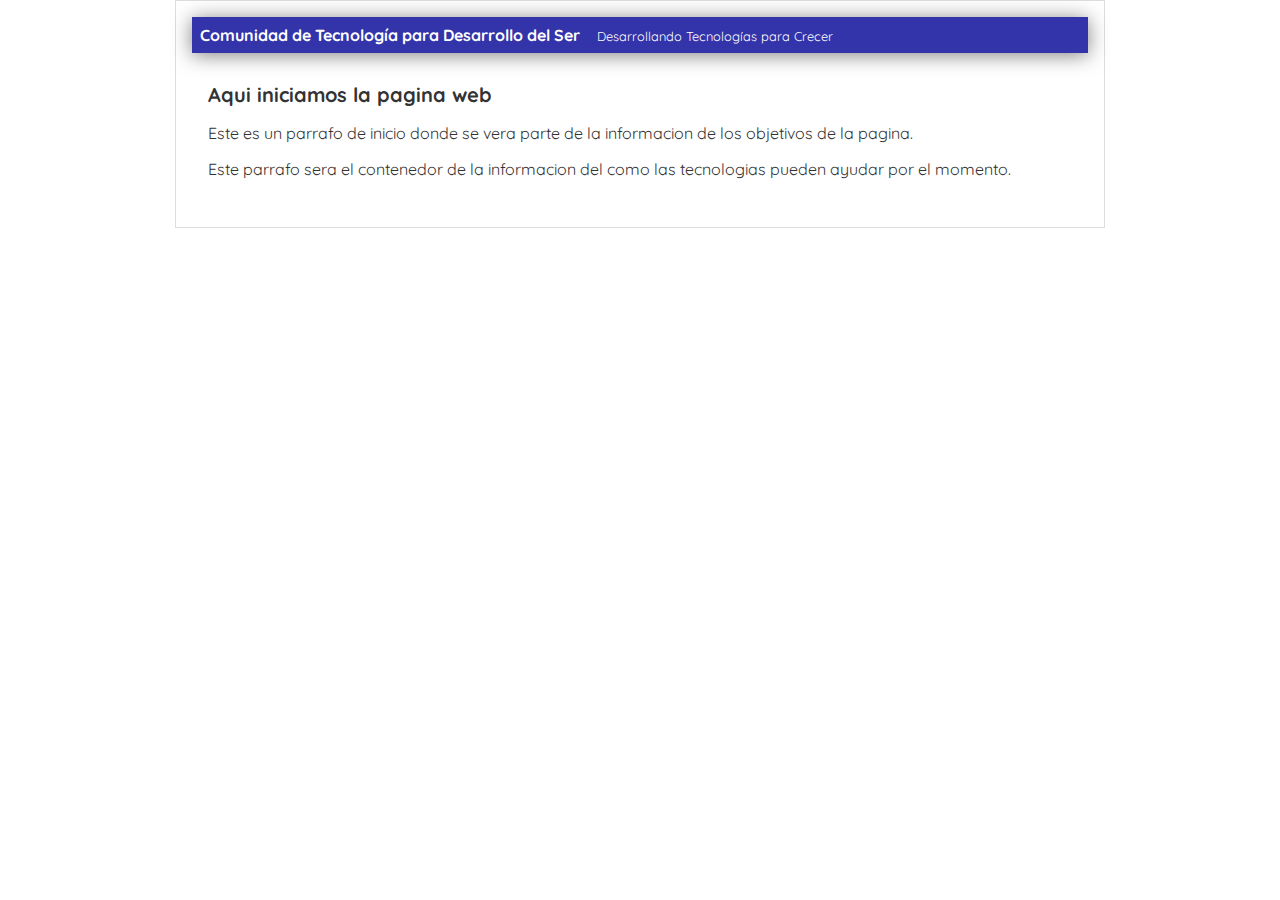
<file: index.html>
<!DOCTYPE html>
<html lang="es">
<head>
    <meta charset="UTF-8">
    <meta http-equiv="X-UA-Compatible" content="IE=edge">
    <meta name="viewport" content="width=device-width, initial-scale=1.0">
    <link rel="preconnect" href="https://fonts.googleapis.com">
    <link rel="preconnect" href="https://fonts.gstatic.com" crossorigin>
    <link href="https://fonts.googleapis.com/css2?family=Quicksand:wght@300;500;700&display=swap" rel="stylesheet"> 
    <title>Tecnolog&iacute;a para la Educación del Ser</title>
    <link rel="stylesheet" href="css/estilos.css" />
</head>
<body>
    <div id="container">
        <div id="cabecera">
            Comunidad de Tecnolog&iacute;a para Desarrollo del Ser
            <span id="tagline">
            Desarrollando Tecnolog&iacute;as para Crecer
            </span>
        </div>
        <div id="post">
            <h1>Aqui iniciamos la pagina web</h1>
            <p>Este es un parrafo de inicio donde se vera parte de la informacion de los objetivos de la pagina.</p>
            <p>Este parrafo sera el contenedor de la informacion del como las tecnologias pueden ayudar por el momento.</p>
        </div>
    </div>
</body>
</html>
</file>
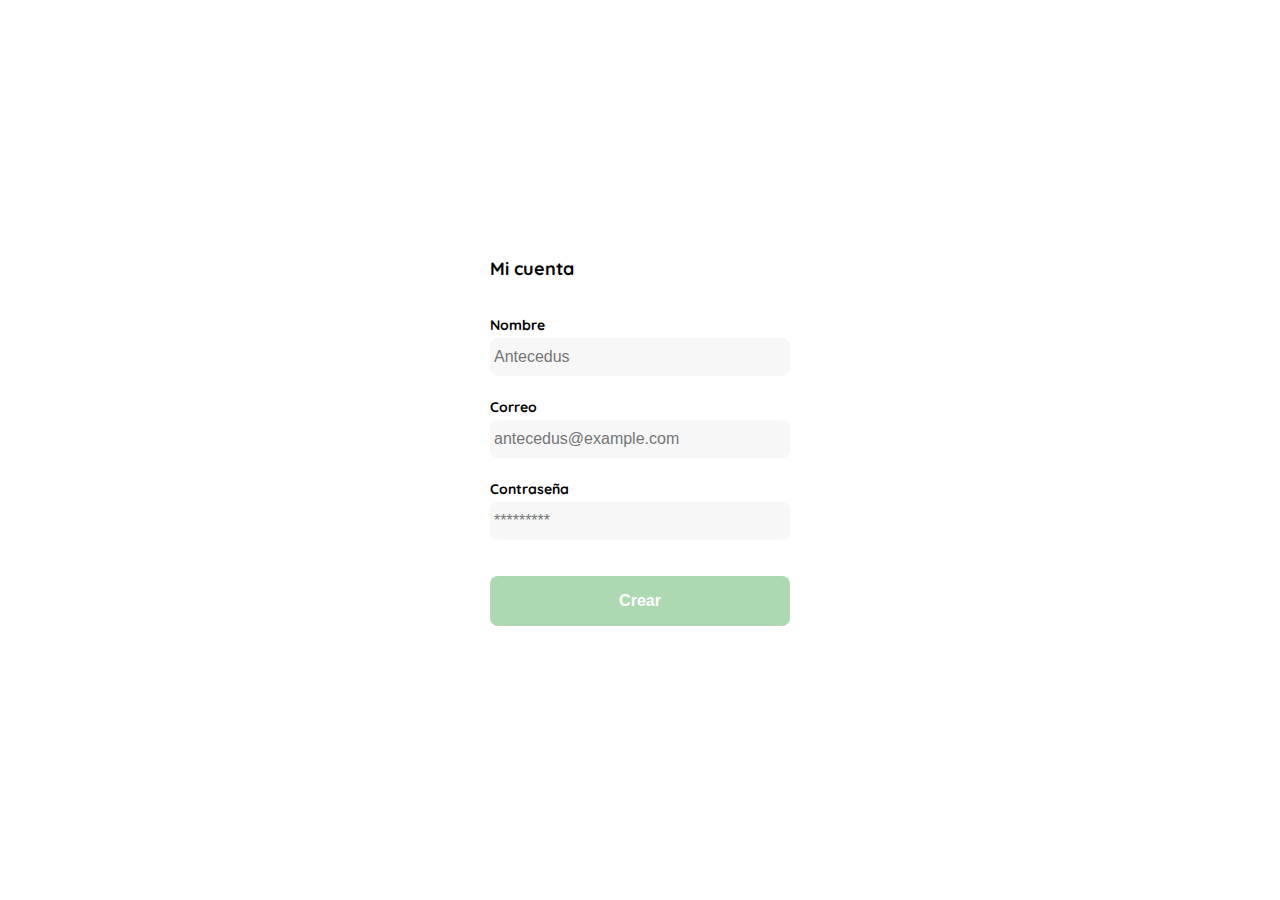
<file: cuenta.html>
<!DOCTYPE html>
<html lang="es">
<head>
    <meta charset="UTF-8">
    <meta http-equiv="X-UA-Compatible" content="IE=edge">
    <meta name="viewport" content="width=device-width, initial-scale=1.0">
    <link rel="preconnect" href="https://fonts.googleapis.com">
    <link rel="preconnect" href="https://fonts.gstatic.com" crossorigin>
    <link href="https://fonts.googleapis.com/css2?family=Quicksand:wght@300;500;700&display=swap" rel="stylesheet">
    <title>Document</title>
    <link rel="stylesheet" href="css/stl-cuenta.css" />
</head>
<body>
    <div class="login">
        <div class="form-container">
            <h1 class="title">Mi cuenta</h1>

            <form action="/" class="form">
                <div>
                    <label for="name" class="label">Nombre</label>
                    <input type="text" id="name" placeholder="Antecedus" class="input input-name">

                    <label for="email" class="label">Correo</label>
                    <input type="email" id="email" placeholder="antecedus@example.com" class="input input-email">

                    <label for="password" class="label">Contraseña</label>
                    <input type="password" id="password" placeholder="*********" class="input input-password">
                </div>
                
                <input type="submit" value="Crear" class="primary-button login-button">
            </form>
        </div>
    </div>
</body>
</html>
</file>
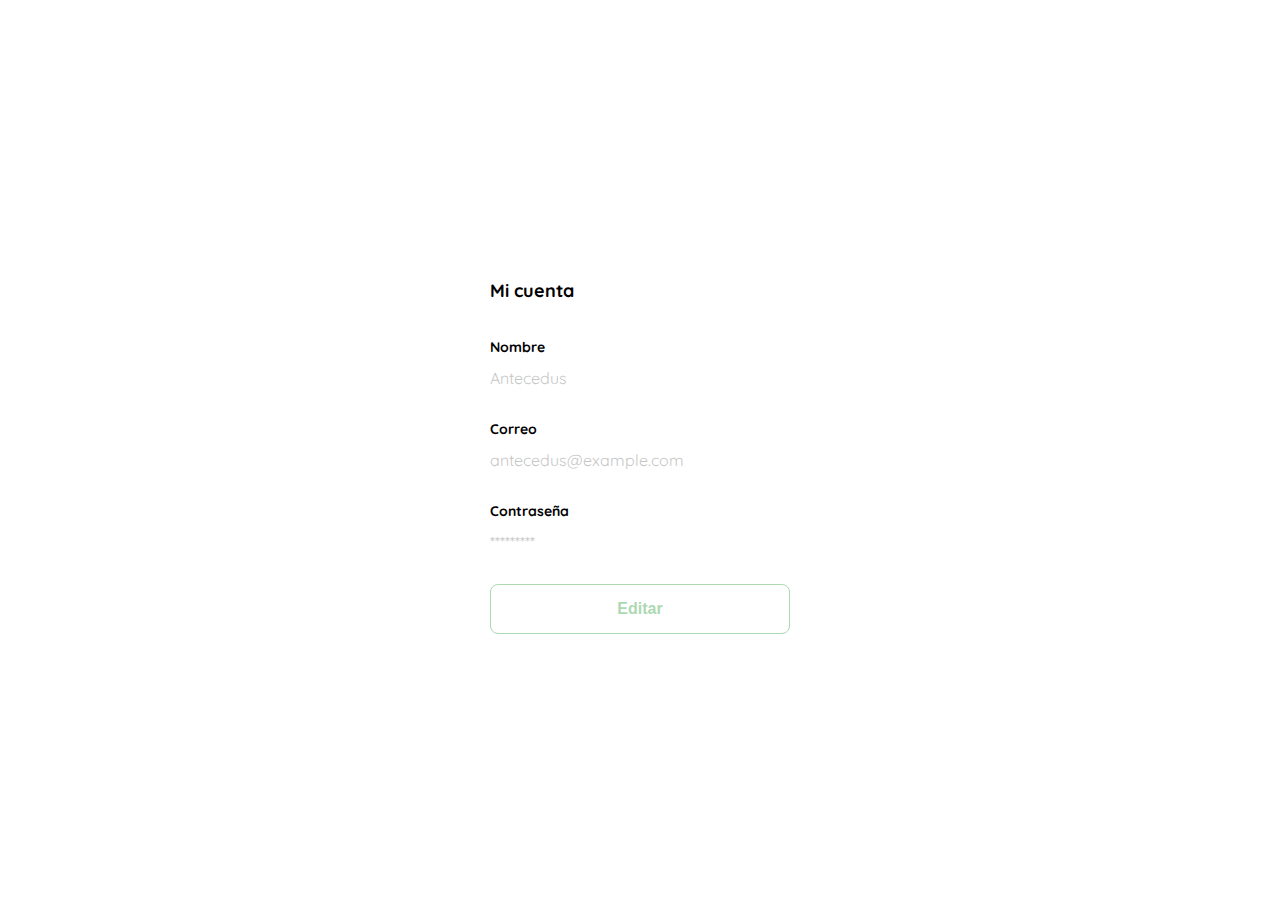
<file: editar.html>
<!DOCTYPE html>
<html lang="es">
<head>
    <meta charset="UTF-8">
    <meta http-equiv="X-UA-Compatible" content="IE=edge">
    <meta name="viewport" content="width=device-width, initial-scale=1.0">
    <link rel="preconnect" href="https://fonts.googleapis.com">
    <link rel="preconnect" href="https://fonts.gstatic.com" crossorigin>
    <link href="https://fonts.googleapis.com/css2?family=Quicksand:wght@300;500;700&display=swap" rel="stylesheet">
    <title>Document</title>
    <link rel="stylesheet" href="css/stl-cuenta.css" />
</head>
<body>
    <div class="login">
        <div class="form-container">
            <h1 class="title">Mi cuenta</h1>

            <form action="/" class="form">
                <div>
                    <label for="name" class="label">Nombre</label>
                    <p class="value">Antecedus</p>

                    <label for="email" class="label">Correo</label>
                    <p class="value">antecedus@example.com</p>

                    <label for="password" class="label">Contraseña</label>
                    <p class="value">*********</p>
                </div>
                
                <input type="submit" value="Editar" class="secondary-button edit-button">
            </form>
        </div>
    </div>
</body>
</html>
</file>
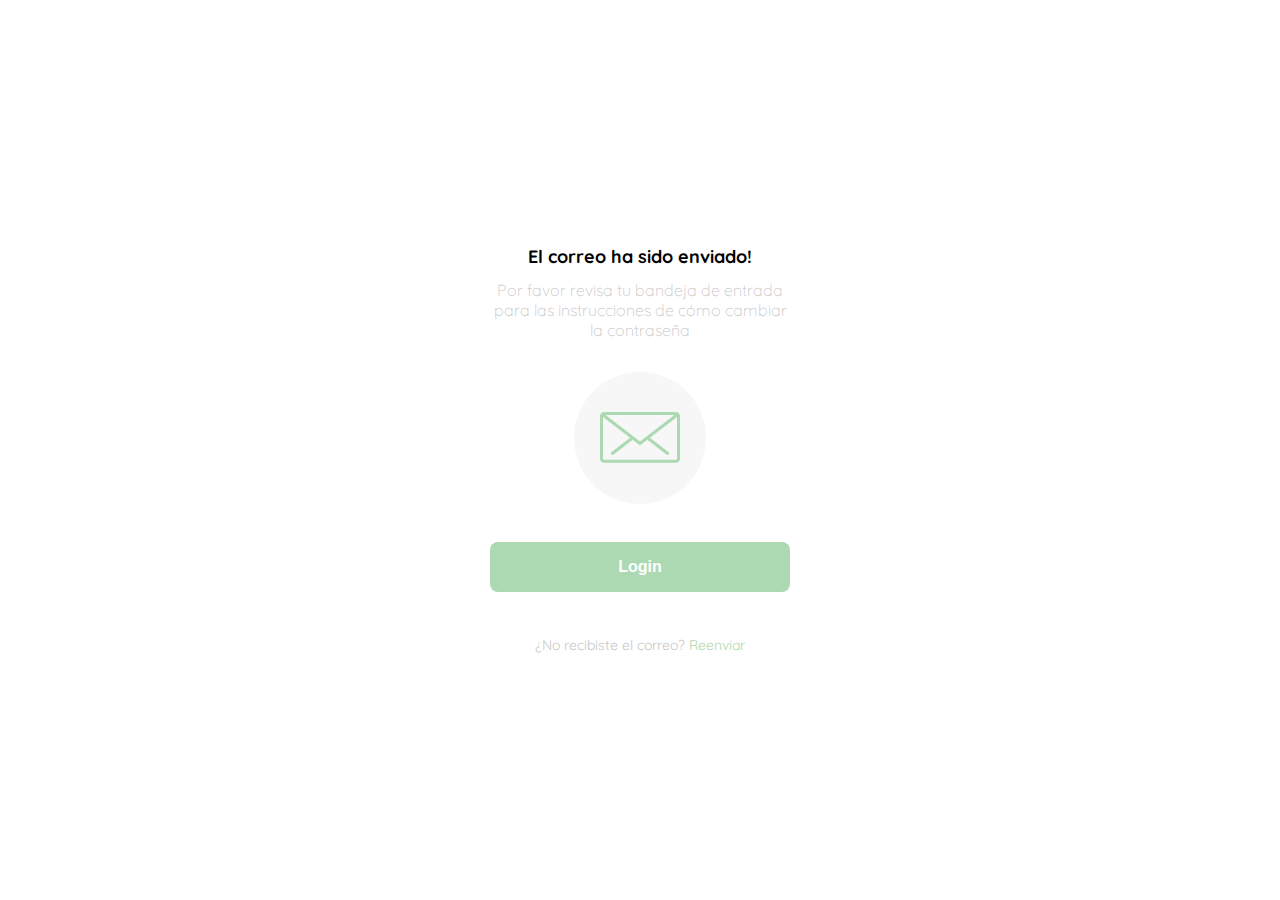
<file: email.html>
<!DOCTYPE html>
<html lang="es">
<head>
    <meta charset="UTF-8">
    <meta http-equiv="X-UA-Compatible" content="IE=edge">
    <meta name="viewport" content="width=device-width, initial-scale=1.0">
    <link rel="preconnect" href="https://fonts.googleapis.com">
    <link rel="preconnect" href="https://fonts.gstatic.com" crossorigin>
    <link href="https://fonts.googleapis.com/css2?family=Quicksand:wght@300;500;700&display=swap" rel="stylesheet">
    <title>Document</title>
    <link rel="stylesheet" href="css/stl-email.css" />
</head>
<body>
    <div class="login">
        <div class="form-container">
            <img src="./logos/logo.jpg" alt="logo" class="logo">

            <h1 class="title">El correo ha sido enviado!</h1>
            <p class="subtitle">Por favor revisa tu bandeja de entrada para las instrucciones de c&oacute;mo cambiar la contraseña</p>

            <div class="email-image">
                <img src="./icons/email.svg" alt="email">
            </div>

            <button class="primary-button login-button">Login</button>

            <p class="resend">
                <span>¿No recibiste el correo?</span>
                <a href="/">Reenviar</a>
            </p>
        </div>
    </div>
</body>
</html>
</file>
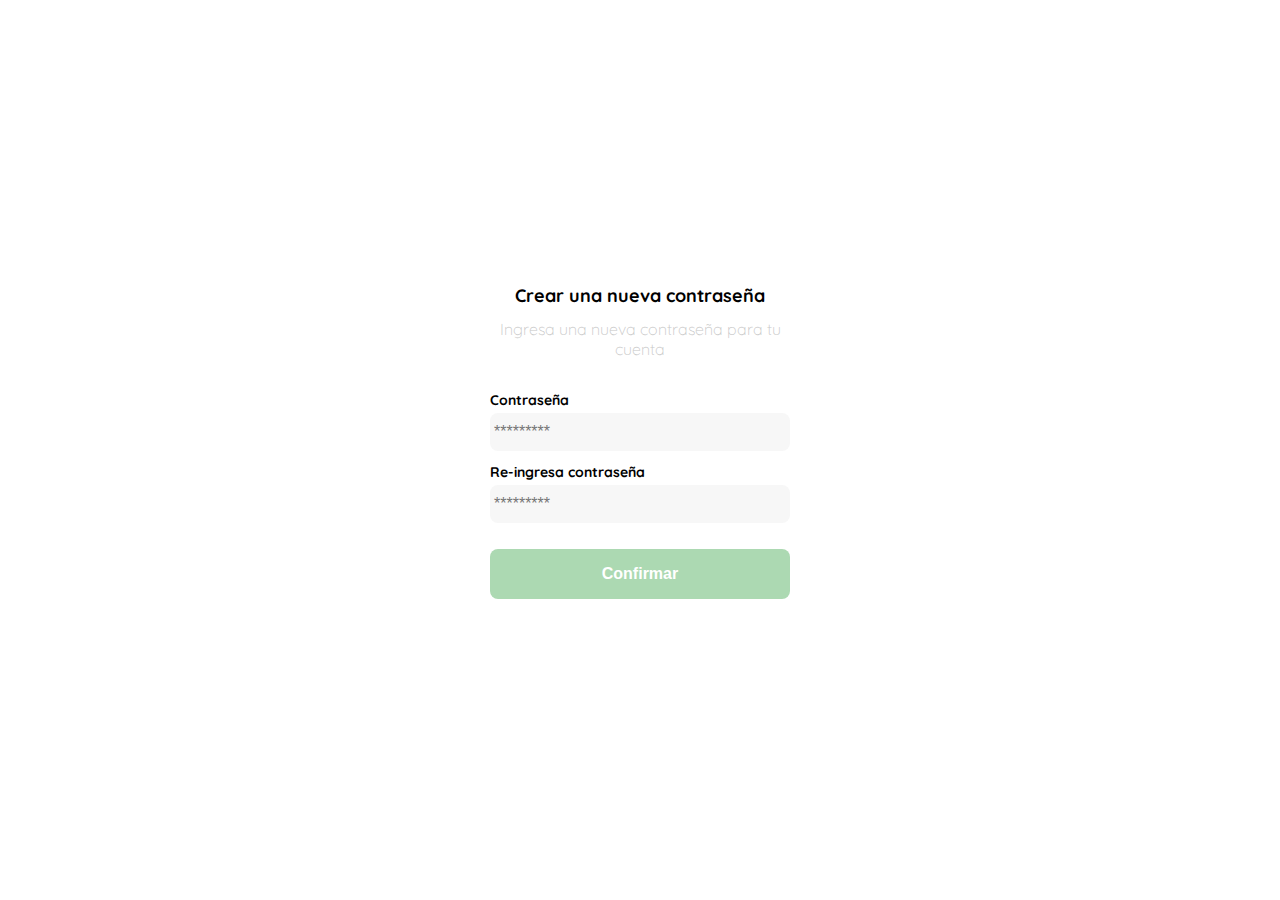
<file: login.html>
<!DOCTYPE html>
<html lang="es">
<head>
    <meta charset="UTF-8">
    <meta http-equiv="X-UA-Compatible" content="IE=edge">
    <meta name="viewport" content="width=device-width, initial-scale=1.0">
    <link rel="preconnect" href="https://fonts.googleapis.com">
    <link rel="preconnect" href="https://fonts.gstatic.com" crossorigin>
    <link href="https://fonts.googleapis.com/css2?family=Quicksand:wght@300;500;700&display=swap" rel="stylesheet">
    <title>Document</title>
    <link rel="stylesheet" href="css/estilos-login.css" />
</head>
<body>
    <div class="login">
        <div class="form-container">
            <img src="./logos/logo.jpg" alt="logo" class="logo">

            <h1 class="title">Crear una nueva contraseña</h1>
            <p class="subtitle">Ingresa una nueva contraseña para tu cuenta</p>

            <form action="/" class="form">
                <label for="password" class="label">Contraseña</label>
                <input type="password" id="password" placeholder="*********" class="input input-password">

                <label for="new-password" class="label">Re-ingresa contraseña</label>
                <input type="password" id="new-password" placeholder="*********" class="input input-password">

                <input type="submit" value="Confirmar" class="primary-button login-button">
            </form>
        </div>
    </div>
</body>
</html>
</file>
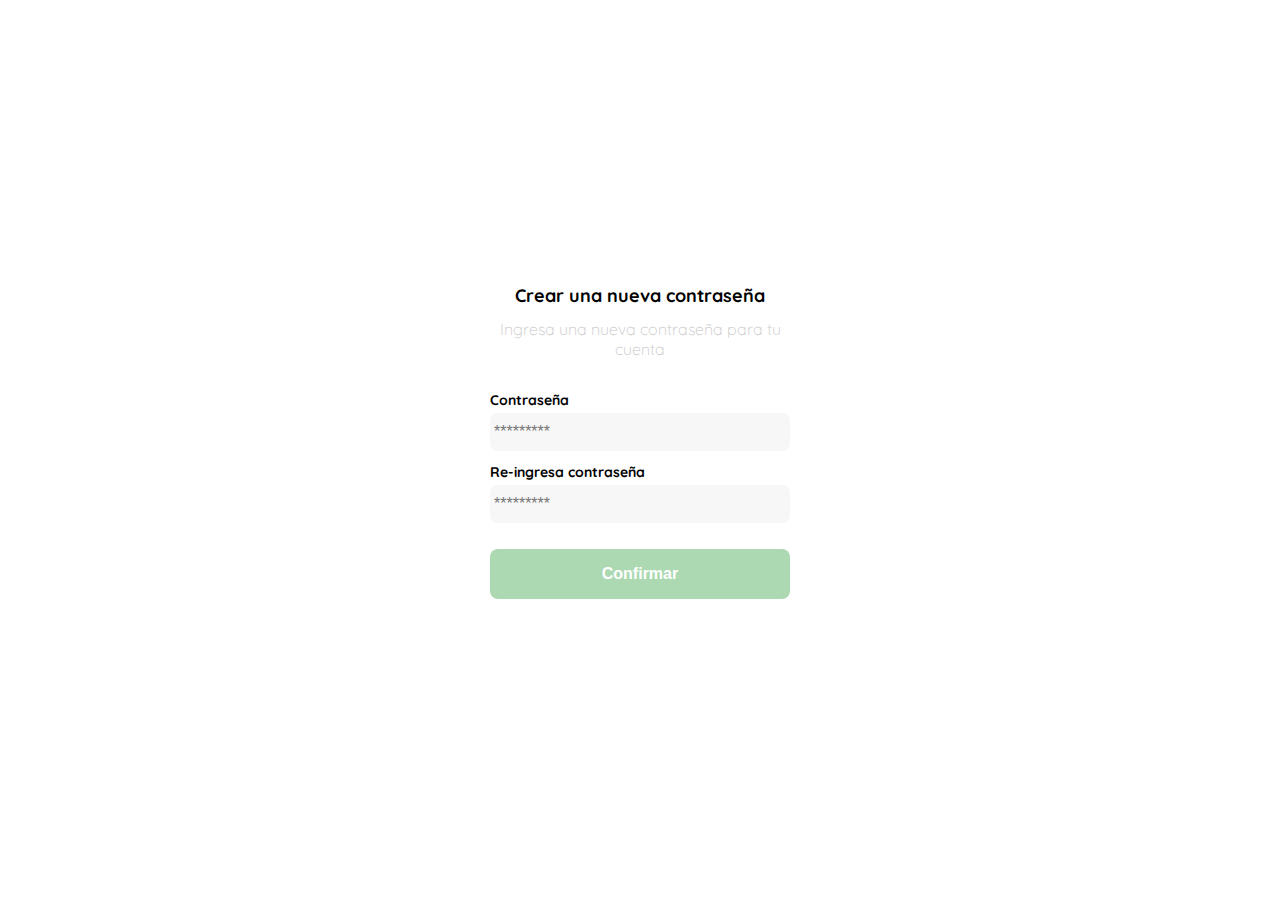
<file: new-pass.html>
<!DOCTYPE html>
<html lang="es">
<head>
    <meta charset="UTF-8">
    <meta http-equiv="X-UA-Compatible" content="IE=edge">
    <meta name="viewport" content="width=device-width, initial-scale=1.0">
    <link rel="preconnect" href="https://fonts.googleapis.com">
    <link rel="preconnect" href="https://fonts.gstatic.com" crossorigin>
    <link href="https://fonts.googleapis.com/css2?family=Quicksand:wght@300;500;700&display=swap" rel="stylesheet">
    <title>Document</title>
    <link rel="stylesheet" href="css/stl-newpass.css" />
</head>
<body>
    <div class="login">
        <div class="form-container">
            <img src="./logos/logo.jpg" alt="logo" class="logo">

            <h1 class="title">Crear una nueva contraseña</h1>
            <p class="subtitle">Ingresa una nueva contraseña para tu cuenta</p>

            <form action="/" class="form">
                <label for="password" class="label">Contraseña</label>
                <input type="password" id="password" placeholder="*********" class="input input-password">

                <label for="new-password" class="label">Re-ingresa contraseña</label>
                <input type="password" id="new-password" placeholder="*********" class="input input-password">

                <input type="submit" value="Confirmar" class="primary-button login-button">
            </form>
        </div>
    </div>
</body>
</html>
</file>
<file: css/estilos.css>
:root
{
    --white: #FFFFFF;
    --black: #000000;
    --very-light-pink: #c7c7c7;
    --text-input-field: #f7f7f7;
    --hospital-green: #acd9b2;
}

body
{
    font-family: 'Quicksand', sans-serif;
    color: #333;
    text-align: center;
    font-size: 16px;
    margin: 0;
    padding: 0;
}

#cabecera
{
    background: #33a;
    box-shadow: 0px 2px 20px 0px rgba(0, 0, 0, 0.5);
    color: white;
    font-weight: bold;
    margin: 0;
    padding: 0.5em;
}

#cabecera #tagline
{
    padding: 0 0 0 1em;
    font-weight: normal;
    font-size: 0.8em;
}

#container
{
    width: 70%;
    padding: 1em;
    text-align: left;
    border: 1px solid #ddd;
    margin: 0 auto;
}

#container h1
{
    font-size: 20px;
}

#post
{
    padding: 1em;
}
</file>
<file: css/stl-cuenta.css>
:root
{
    --white: #FFFFFF;
    --black: #000000;
    --very-light-pink: #c7c7c7;
    --text-input-field: #f7f7f7;
    --hospital-green: #acd9b2;
    --sm: 14px;
    --md: 16px;
    --lg: 18px;
}

body
{
    margin: 0;
    font-family: 'Quicksand', sans-serif;
}

.login
{
    width: 100%;
    height: 100vh;
    display: grid;
    place-items: center;
}

.form-container
{
    display: grid;
    grid-template-rows: auto 1fr auto;
    width: 300px;
}

.logo
{
    width: 250px;
    margin-bottom: 48px;
    justify-self: center;
    display: none;
}

.title
{
    font-size: var(--lg);
    margin-bottom: 12px;
    text-align: start;
    margin-bottom: 36px;
}

.label
{
    font-size: var(--sm);
    font-weight: bold;
    margin-bottom: 4px;
}

.input
{
    background-color: var(--text-input-field);
    border: none;
    border-radius: 8px;
    height: 30px;
    font-size: var(--md);
    padding: 4px;
    margin-bottom: 12px;
}

.input-name,
.input-email,
.input-password
{
    margin-bottom: 22px;
}

.value
{
    color: var(--very-light-pink);
    font-size: var(--md);
    margin: 8px 0 32px 0;
}

.form
{
    display: flex;
    flex-direction: column;
}

.form div
{
    display: flex;
    flex-direction: column;
}

.primary-button
{
    background-color: var(--hospital-green);
    border-radius: 8px;
    border: none;
    color: var(--white);
    width: 100%;
    cursor: pointer;
    font-size: var(--md);
    font-weight: bold;
    height: 50px;
}

.secondary-button
{
    background-color: var(--white);
    border-radius: 8px;
    border: 1px solid var(--hospital-green);
    color: var(--hospital-green);
    width: 100%;
    cursor: pointer;
    font-size: var(--md);
    font-weight: bold;
    height: 50px;
}

.login-button
{
    margin-top: 14px;
    margin-bottom: 30px;
}

@media (max-width: 640px)
{
    .form-container
    {
        height: 100%;
    }
    
    .form
    {
        height: 100%;
        justify-content: space-between;
    }
}
</file>
<file: css/stl-email.css>
:root
{
    --white: #FFFFFF;
    --black: #000000;
    --very-light-pink: #c7c7c7;
    --text-input-field: #f7f7f7;
    --hospital-green: #acd9b2;
    --sm: 14px;
    --md: 16px;
    --lg: 18px;
}

body
{
    margin: 0;
    font-family: 'Quicksand', sans-serif;
}

.login
{
    width: 100%;
    height: 100vh;
    display: grid;
    place-items: center;
}

.form-container
{
    display: grid;
    grid-template-rows: auto 1fr auto;
    width: 300px;
    justify-items: center;
}

.logo
{
    width: 250px;
    margin-bottom: 48px;
    justify-self: center;
    display: none;
}

.title
{
    font-size: var(--lg);
    margin-bottom: 12px;
    text-align: center;
}

.subtitle
{
    color: var(--very-light-pink);
    font-size: var(--md);
    font-weight: 300;
    margin-top: 0;
    margin-bottom: 32px;
    text-align: center;
}

.email-image
{
    width: 132px;
    height: 132px;
    border-radius: 50%;
    background-color: var(--text-input-field);
    display: flex;
    justify-content: center;
    align-items: center;
    margin-bottom: 24px;
}

.email-image img
{
    width: 80px;
}

.resend
{
    font-size: var(--sm);
}

.resend span
{
    color: var(--very-light-pink);
}

.resend a
{
    color: var(--hospital-green);
    text-decoration: none;
}

.primary-button
{
    background-color: var(--hospital-green);
    border-radius: 8px;
    border: none;
    color: var(--white);
    width: 100%;
    cursor: pointer;
    font-size: var(--md);
    font-weight: bold;
    height: 50px;
}

.login-button
{
    margin-top: 14px;
    margin-bottom: 30px;
}

@media (max-width: 640px)
{
    .logo
    {
        display: block;
    }
}
</file>
<file: css/estilos-login.css>
:root
{
    --white: #FFFFFF;
    --black: #000000;
    --very-light-pink: #c7c7c7;
    --text-input-field: #f7f7f7;
    --hospital-green: #acd9b2;
    --sm: 14px;
    --md: 16px;
    --lg: 18px;
}

body
{
    margin: 0;
    font-family: 'Quicksand', sans-serif;
}

.login
{
    width: 100%;
    height: 100vh;
    display: grid;
    place-items: center;
}

.form-container
{
    display: grid;
    grid-template-rows: auto 1fr auto;
    width: 300px;
}

.logo
{
    width: 250px;
    margin-bottom: 48px;
    justify-self: center;
    display: none;
}

.title
{
    font-size: var(--lg);
    margin-bottom: 12px;
    text-align: center;
}

.subtitle
{
    color: var(--very-light-pink);
    font-size: var(--md);
    font-weight: 300;
    margin-top: 0;
    margin-bottom: 32px;
    text-align: center;
}

.label
{
    font-size: var(--sm);
    font-weight: bold;
    margin-bottom: 4px;
}

.input
{
    background-color: var(--text-input-field);
    border: none;
    border-radius: 8px;
    height: 30px;
    font-size: var(--md);
    padding: 4px;
    margin-bottom: 12px;
}

.form
{
    display: flex;
    flex-direction: column;
}

.primary-button
{
    background-color: var(--hospital-green);
    border-radius: 8px;
    border: none;
    color: var(--white);
    width: 100%;
    cursor: pointer;
    font-size: var(--md);
    font-weight: bold;
    height: 50px;
}

.login-button
{
    margin-top: 14px;
    margin-bottom: 30px;
}

@media (max-width: 640px)
{
    .logo
    {
        display: block;
    }
}
</file>
<file: css/stl-newpass.css>
:root
{
    --white: #FFFFFF;
    --black: #000000;
    --very-light-pink: #c7c7c7;
    --text-input-field: #f7f7f7;
    --hospital-green: #acd9b2;
    --sm: 14px;
    --md: 16px;
    --lg: 18px;
}

body
{
    margin: 0;
    font-family: 'Quicksand', sans-serif;
}

.login
{
    width: 100%;
    height: 100vh;
    display: grid;
    place-items: center;
}

.form-container
{
    display: grid;
    grid-template-rows: auto 1fr auto;
    width: 300px;
}

.logo
{
    width: 250px;
    margin-bottom: 48px;
    justify-self: center;
    display: none;
}

.title
{
    font-size: var(--lg);
    margin-bottom: 12px;
    text-align: center;
}

.subtitle
{
    color: var(--very-light-pink);
    font-size: var(--md);
    font-weight: 300;
    margin-top: 0;
    margin-bottom: 32px;
    text-align: center;
}

.label
{
    font-size: var(--sm);
    font-weight: bold;
    margin-bottom: 4px;
}

.input
{
    background-color: var(--text-input-field);
    border: none;
    border-radius: 8px;
    height: 30px;
    font-size: var(--md);
    padding: 4px;
    margin-bottom: 12px;
}

.form
{
    display: flex;
    flex-direction: column;
}

.primary-button
{
    background-color: var(--hospital-green);
    border-radius: 8px;
    border: none;
    color: var(--white);
    width: 100%;
    cursor: pointer;
    font-size: var(--md);
    font-weight: bold;
    height: 50px;
}

.login-button
{
    margin-top: 14px;
    margin-bottom: 30px;
}

@media (max-width: 640px)
{
    .logo
    {
        display: block;
    }
}
</file>
